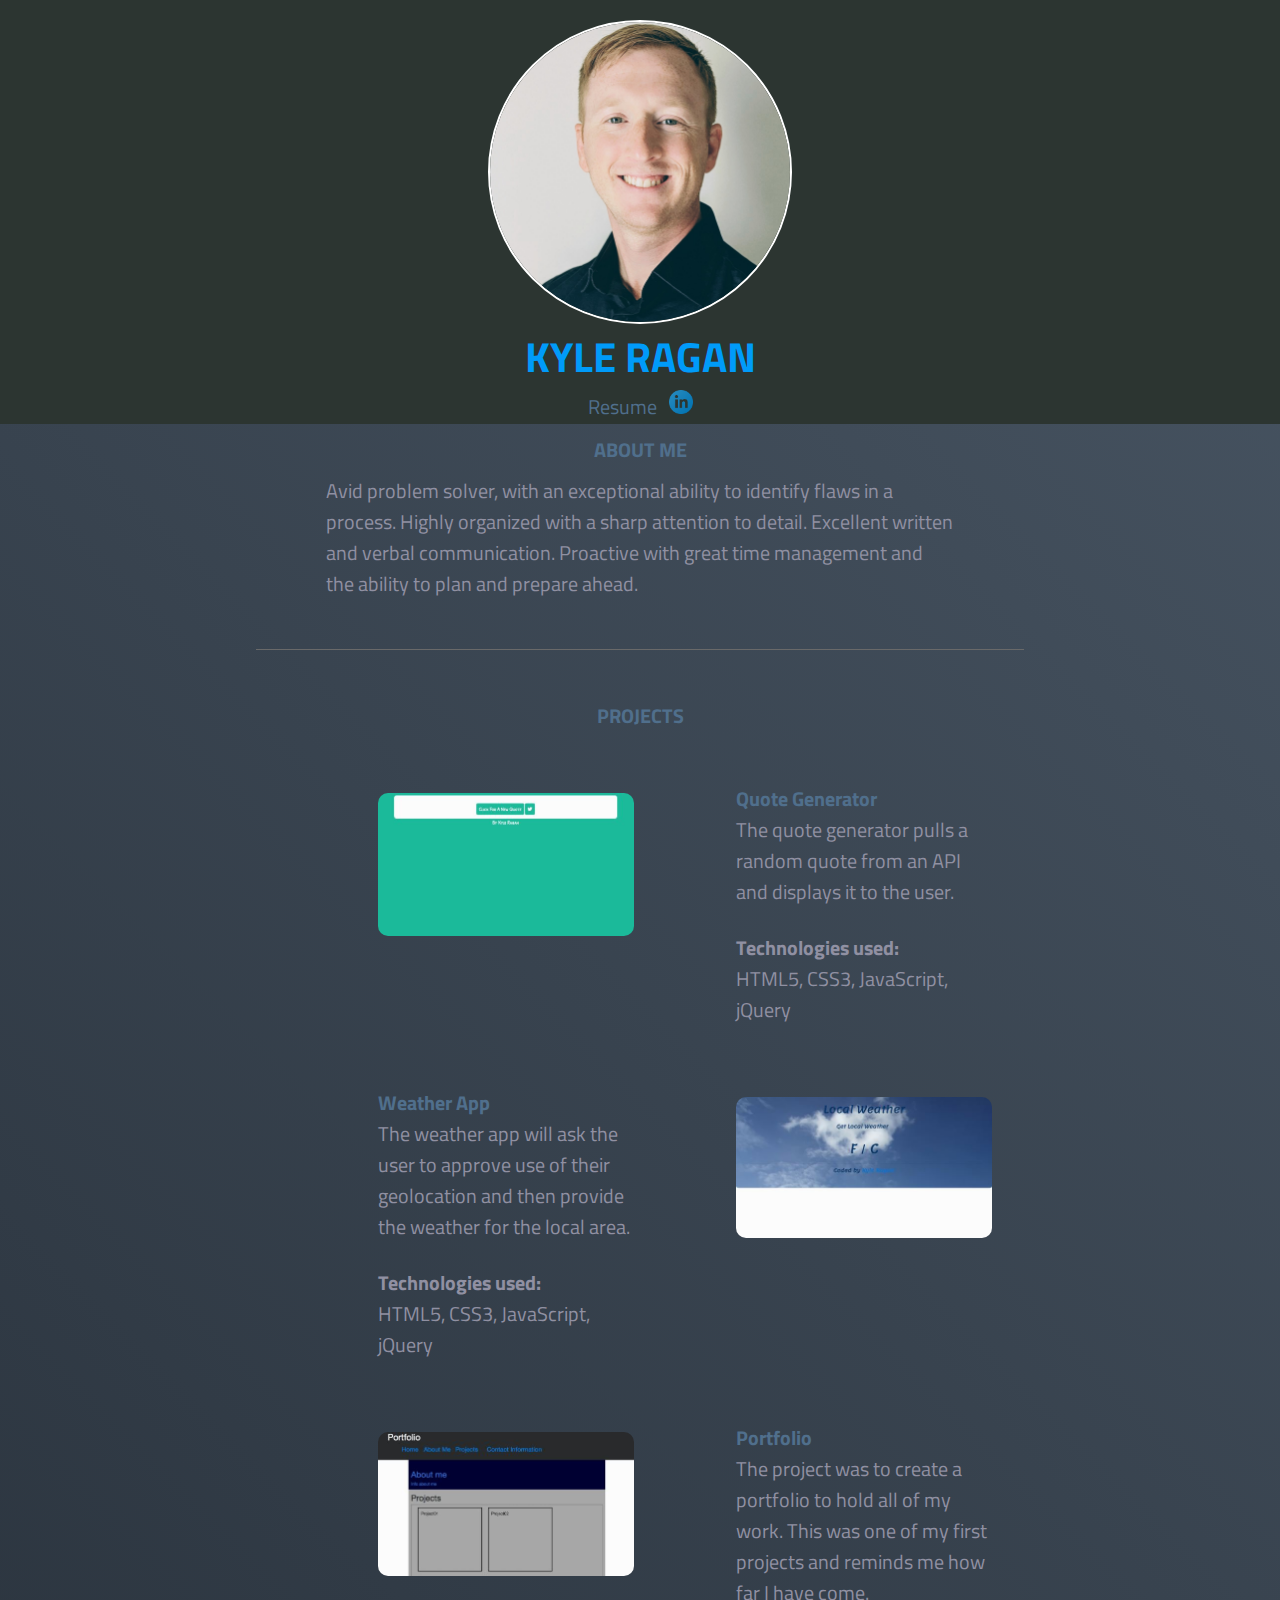
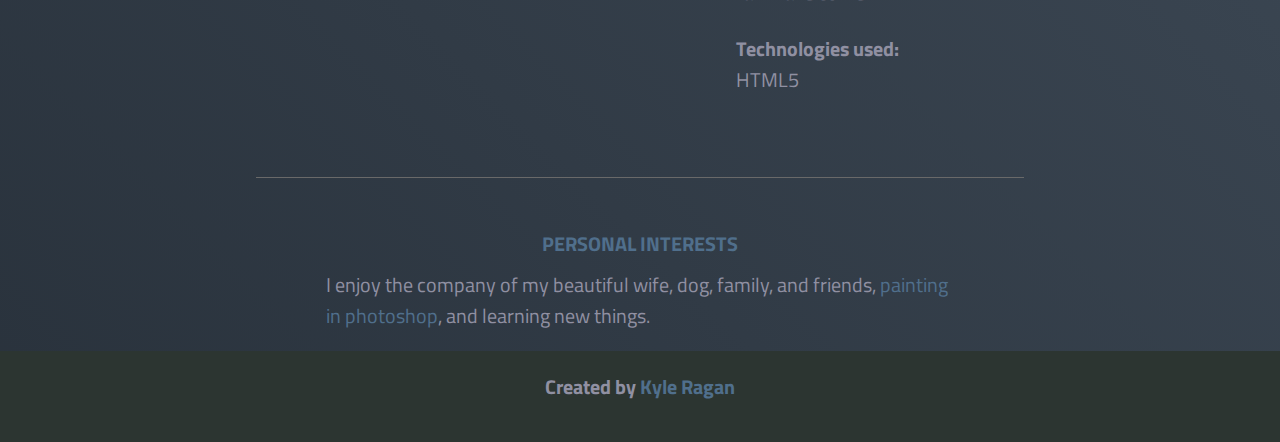
<file: index.html>
<!DOCTYPE html>
<html>


    <head>

        <title>Kyle's Portfolio</title>

        <meta charset="UTF-8"/>
        <meta name="viewport" content="width=device-width, initial-scale=1.0" />
        <meta http-equiv="X-UA-Compatible" content="ie=edge" />

        <!-- My stylesheet -->
        <link rel="stylesheet" href="./css/stylesheet.css"/>
        <!-- Google fonts -->
        <link href="https://fonts.googleapis.com/css?family=Titillium+Web&display=swap" rel="stylesheet">

    </head>

        <header class="header">

                <!-- profile pic, name, and contact info -->
                <div class="contentWrapper">
                    <div class="imageCropper" id="padding"><img class="profilePic" src="images/profilePic3.jpg"></div>
                            <h1 class="myName">KYLE RAGAN</h1>
                    <table class="myNameTable">
                            <tr>
                                <td class="myNameTableTd">
                                    <a href="resources/SoftwareDevResume.pdf" id="link">Resume</a>
                                </td>
                                <td class="myNameTableTd">
                                        <button class="socialMediaBtn"><a href="https://www.linkedin.com/in/kmragan/" target=" "><div class="imgWrapper"><img src="images/linkedInLogoCircle.png"></div></a></button>
                                </td>
                            </tr>
                    </table>

                </div>

        </header>

        <body class="body">
            <div class="contentWrapper">
                <div class="sectionContainer">
                    <section id="aboutMeSection">
                            <h1 class="centerText">ABOUT ME</h1>
                            <p>
                            Avid problem solver, with an exceptional ability to identify flaws in a process. Highly organized with a sharp attention to detail. Excellent written and verbal communication. Proactive with great time management and the ability to plan and prepare ahead.
                            </p>
                        </div>
                    </section>
                </div>
                <hr>

                <section id="projectsSection">

                        <h1 class="centerText">PROJECTS</h1>
                        <div class="contentWrapper">
                            <div class="sectionContainer">
                                <table class="projectTable">
                                    <tr>
                                        <td class="projectTd">
                                            <!-- Quote Generator -->
                                            <a class="aContainer" id="link" href="https://codepen.io/ragankm/pen/wezOab" target=" ">
                                                    <div class="photo"><img class="roundCorner" src="images/quoteGenerator.JPG"></div>
                                            </a>
                                        </td>
                                        <td class="projectTd">
                                            <h1>Quote Generator</h1>
                                            <p>
                                                The quote generator pulls a random quote from an API and displays it to the user.
                                            </p>
                                            <p style="margin: 25px 0 0 0">
                                                <b>Technologies used:</b>
                                            </p>
                                            <p>
                                                HTML5, CSS3, JavaScript, jQuery
                                            </p>
                                        </td>
                                    </tr>

                                    <tr>
                                        <td class="projectTd">
                                            <!-- Weather App -->
                                            <h1>Weather App</h1>
                                            <p>
                                                The weather app will ask the user to approve use of their geolocation and then provide the weather for the local area.
                                            </p>
                                            <p style="margin: 25px 0 0 0">
                                                <b>Technologies used:</b>
                                            </p>
                                            <p>
                                                HTML5, CSS3, JavaScript, jQuery
                                            </p>
                                        </td>
                                        <td class="projectTd">
                                            <a class="aContainer" id="link" href="https://codepen.io/ragankm/full/OjJKMp" target=" ">
                                                    <div class="photo"><img class="roundCorner" src="images/weatherApp.JPG"></div>
                                            </a>
                                        </td>
                                    </tr>

                                    <tr>
                                        <td class="projectTd">
                                            <!-- Portfolio Project -->
                                            <a class="aContainer" id="link" href="https://codepen.io/ragankm/pen/dWKXpE" target=" ">
                                                    <div class="photo"><img class="roundCorner" src="images/portfolio.JPG"></div>
                                            </a>
                                        </td>
                                        <td class="projectTd">
                                            <h1>Portfolio</h1>
                                            <p>
                                                The project was to create a portfolio to hold all of my work. This was one of my first projects and reminds me how far I have come.
                                            </p>
                                            <p style="margin: 25px 0 0 0">
                                                <b>Technologies used:</b>
                                            </p>
                                            <p>
                                                HTML5
                                            </p>
                                        </td>
                                    </tr>
                                </table>
                            </div>
                        </div>

                        <hr>

                        <div class="contentWrapper">
                            <div class="sectionContainer">
                                <h1 class="centerText">PERSONAL INTERESTS</h1>
                                <p>I enjoy the company of my beautiful wife, dog, family, and friends, <a href="https://www.facebook.com/kyle.ragan.96/media_set?set=a.249969578405518&type=3" target=" " class="link">painting in photoshop</a>, and learning new things.</p>

                            </div>
                        </div>
                </section>
            </div>
        </body>

        <footer class="footer">
            <section id="footerSection">
                <div class="sectionContainer">
                    <h3>Created by <a href="https://www.freecodecamp.org/gt4yota" target=" " class="link">Kyle Ragan</a></h3>
                </div>
            </section>
        </footer>


</html>
</file>
<file: css/stylesheet.css>
/*----------------------- global formatting ----------------- */
html {
    background-color: #2C3531;
    font-family: 'Titillium Web', sans-serif;
    color: #9090a2;
    font-size: 20px;
    height: 100%;
}
* {
    margin: 0;
    padding: 0;
    border: 0;
    outline: 0;
    font-size: 100%;
    vertical-align: baseline;
    background-color: transparent;
}
h1 {
    color: #506F8C;
}
.header{
    background-color: #2C3531;
    width: 100%;
}
body {
    background-image: linear-gradient(45deg, #29323c, #485563);
    min-height: 100%;
    width: 100%;
}
.footer{
    background-color: #2C3531;
    left: 0; right: 0; bottom: 0;
    padding: 20px;
    text-align: center;
}
a:link {
    color: #506F8C;
    text-decoration: none;
    text-transform: text;
    transition: 0.2s;
    -moz-transition: 0.2s;      /*Firefox*/
    -webkit-transition: 0.2s;   /*Safari*/
    -o-transition: 0.2s;        /*Opera*/
}
.link:hover {
    color: #009BF9;
}
#link:hover {
    color: #009BF9;
}
a:visited {
    color: #506F8C;
}
hr {
    background-color: dimgrey !important;
    color: dimgrey !important;
    height: 1px !important;
    width: 60% !important;
    margin: 50px auto;
}
.projectTable {
    margin: 20px auto;
    /*border: solid 2px white;*/
}
.projectTd {
    vertical-align: top;
    padding: 30px 50px;
    width: 50%;
    /*border: solid 1px gray;*/
}
/* --------------------- Containers ------------------------ */
.contentWrapper{
    margin: auto;
    width: 70%;
    padding: 0 10px;
    /*border: solid 1px white;*/
}
.sectionContainer {
    margin: 0 auto 20px auto;
    width: 70%;
    padding: 0 10px;
}
.imgWrapper > img{
    object-fit: fill;
    height: 24px;
}
.imgWrapper:hover{
    transition: 0.2s;
}
.socialMediaBtn {
    background-color: transparent;
    border-radius: 50%;
    height: 24px;
}
.socialMediaBtn:hover {
    transition: 0.2s;
    border-radius: 50%;
    background-color: whitesmoke;
}
.myNameTable {
    margin: auto;
    /*border: solid 1px white;*/
}
.myNameTableTd {

    padding: 0 5px;
    vertical-align: center;
    align-content: center;
}
#padding {
    margin: 20px auto 0;
}
/*#push{
    margin: 10px 0 0 10px;
}*/
#floatLeft{
    float: left;
}
#floatRight{
    float: right;
    margin-right: 100px;
}
.profileContainer{
    margin: auto;
    padding: 10px 0;
    width: 50%;
    text-align: center;
}
.imageCropper{
    border-radius: 50%;
    border: solid 2px white;
    width: 300px;
    height: 300px;
    position: relative;
    overflow: hidden;
    margin: auto;
}
.profilePic{
    display: inline;
    margin: 0 auto;
    /* margin-left: 1px; */
    max-height: 170%;
    max-width: auto;
}
.photo > img {
    object-fit: contain;
    width: 20vw;
    max-height: 30vh;
    margin: 10px 0;
}
.roundCorner {
    border-radius: 10px;
}
/*-------------------projects formatting---------------------*/
.aContainer:hover {
    transition: 0.2s;
}
.aContainer:hover img {     /*scales the image on hover*/
    transition: 0.2s;
    transform: scale(1.05);
}
/*---------------------- misc formatting -------------------------*/
.myName{
    font-size: 42px;
    font-weight: bold;
    text-align: center;
    color: #009BF9;
}
.centerText{
    text-align: center;
    margin: 10px 0;
}
</file>
